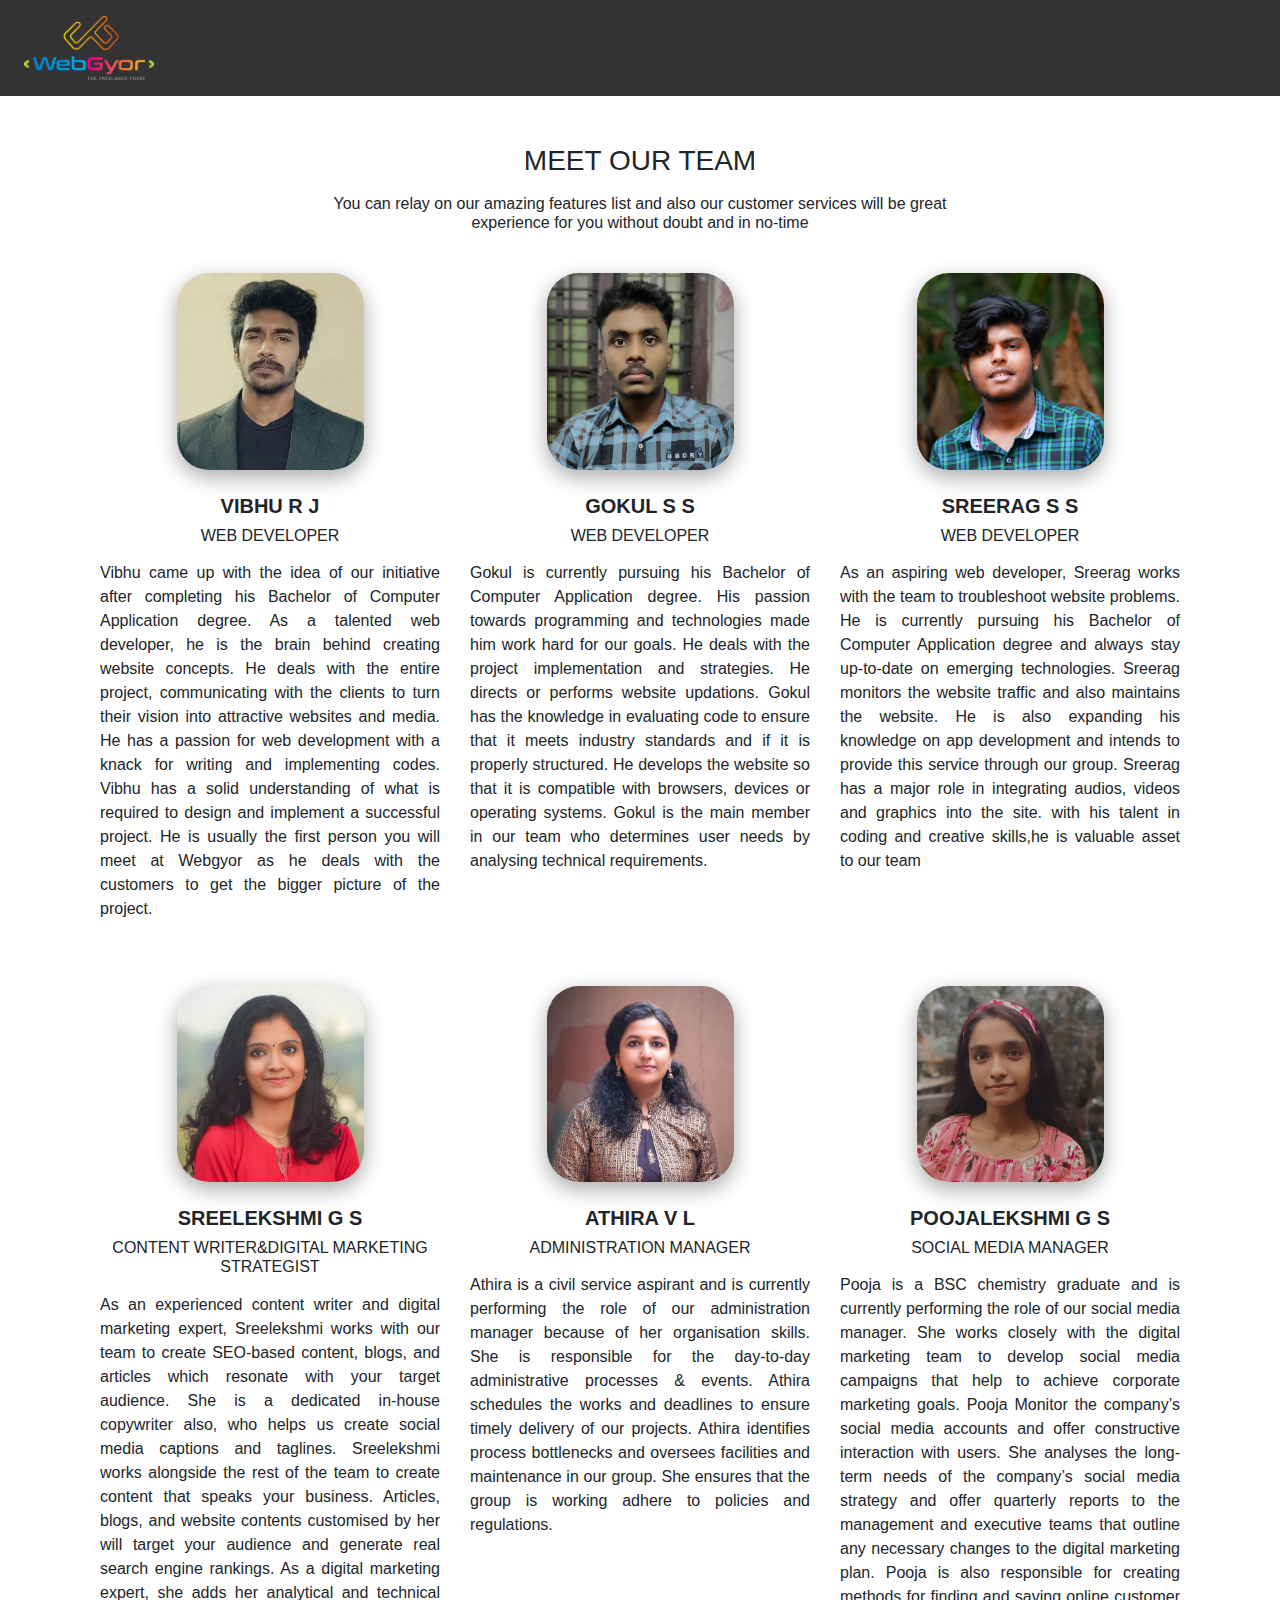
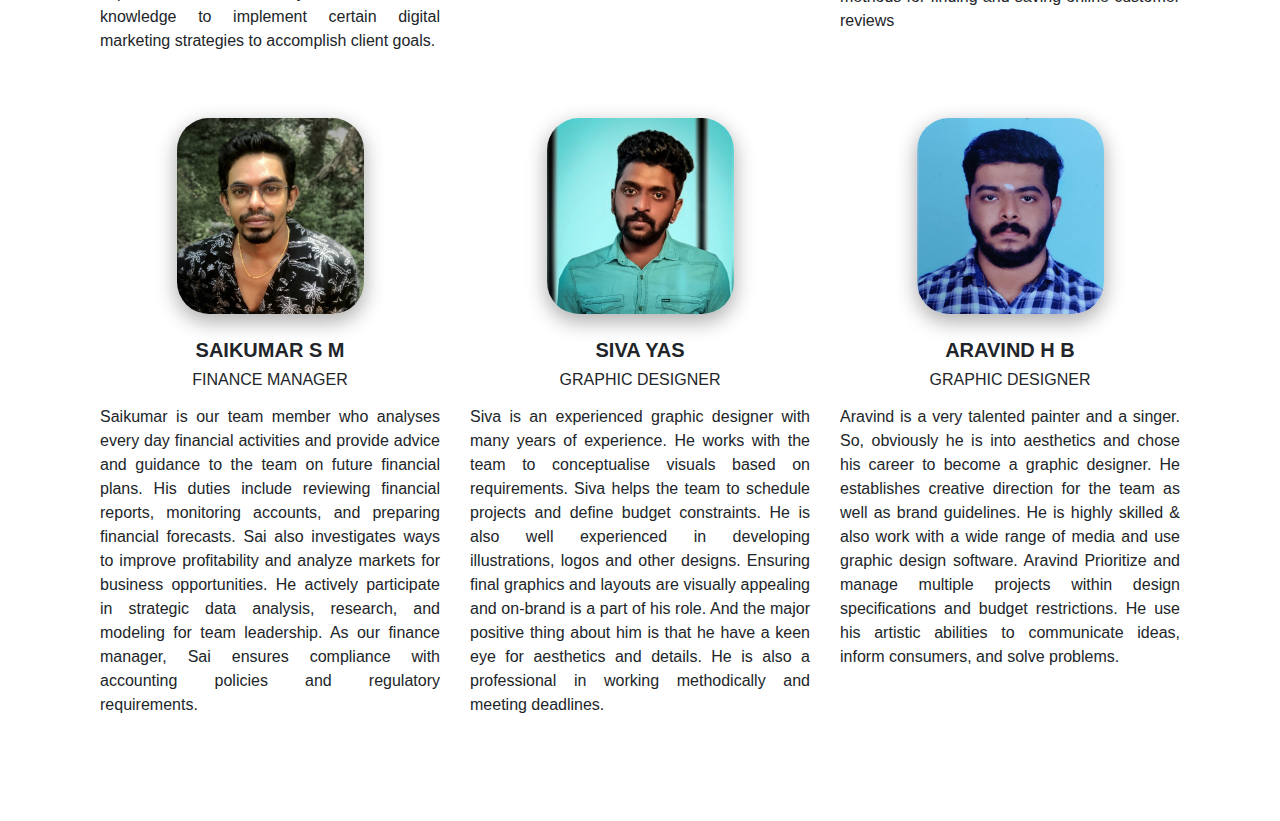
<file: ind.html>
<!DOCTYPE html>
<html lang="en">
<head>
    <meta charset="UTF-8">
    <meta http-equiv="X-UA-Compatible" content="IE=edge">
    <meta name="viewport" content="width=device-width, initial-scale=1.0">
    <title>Webgyor</title>
    <link rel="stylesheet" href="https://maxcdn.bootstrapcdn.com/bootstrap/4.0.0/css/bootstrap.min.css" integrity="sha384-Gn5384xqQ1aoWXA+058RXPxPg6fy4IWvTNh0E263XmFcJlSAwiGgFAW/dAiS6JXm" crossorigin="anonymous">
    <link rel="icon" href="image/WebGyor Logo  (White Tag Line).png" type="image/icon type">
    <link rel="stylesheet" href="style.css">
</head>
<body>

    <header class="main-head">
        <div class="row pl-4 p-3">
            <div class="col-md-6 col-9">
              <a href="index.html">
                <img src="TEAM IMAGE/WebGyor Logo  (White Tag Line).png" alt="" class="logo">
              </a>
            </div>
            <div class="col-md-6 col-3">
            </div>
        </div>
    </header>
    <section class="main-section" >
        <div class="container">
            <div class="row ">
                <div class="col-md-12">
                    <div class="py-5 team4">
                        <div class="container">
                          <div class="row justify-content-center mb-4">
                            <div class="col-md-7 text-center">
                              <h3 class="mb-3">MEET OUR TEAM</h3>
                              <h6 class="subtitle">You can relay on our amazing features list and also our customer services will be great experience for you without doubt and in no-time</h6>
                            </div>
                          </div>
                          <div class="row">
                           
                            <div class="col-md-4 col-12">
                             
                              <div class="row">
                                <div class="col-md-12 text-center">
                                  
                                </div>
                                <div class="col-md-12 text-center">
                                  <div class="pt-2">
                                    <img src="TEAM IMAGE/vibhu.jpg" alt="" class="pic">
                                    <h5 class="mt-4 font-weight-medium mb-0">VIBHU R J</h5>
                                    <h6 class="subtitle mt-2 mb-3">WEB DEVELOPER</h6>
                                    <p>Vibhu came up with the idea of our initiative after completing his Bachelor of Computer Application degree. As a talented web developer, he is the brain behind creating website concepts. He deals with the entire project, communicating with the clients to turn their vision into attractive websites and media. He has a passion for web development with a knack for writing and implementing codes. Vibhu has a solid understanding of what is required to design and implement a successful project. He is usually the first person you will meet at Webgyor as he deals with the customers to get the bigger picture of the project.</p>
                                    <ul class="list-inline">
                                      <li class="list-inline-item"><a href="#" class="text-decoration-none d-block px-1"><i class="icon-social-facebook"></i></a></li>
                                      <li class="list-inline-item"><a href="#" class="text-decoration-none d-block px-1"><i class="icon-social-twitter"></i></a></li>
                                      <li class="list-inline-item"><a href="#" class="text-decoration-none d-block px-1"><i class="icon-social-instagram"></i></a></li>
                                      <li class="list-inline-item"><a href="#" class="text-decoration-none d-block px-1"><i class="icon-social-behance"></i></a></li>
                                    </ul>
                                  </div>
                                </div>
                              </div>
                              
                            </div>
                            
                            
                            <div class="col-md-4 col-12">
                             
                              <div class="row">
                                <div class="col-md-12 text-center">
                                  
                                </div>
                                <div class="col-md-12 text-center">
                                  <div class="pt-2">
                                    <img src="TEAM IMAGE/gokul.jpg" alt="" class="pic">
                                    <h5 class="mt-4 font-weight-medium mb-0">GOKUL S S</h5>
                                    <h6 class="subtitle mt-2 mb-3">WEB DEVELOPER</h6>
                                    <p>Gokul is currently pursuing his Bachelor of Computer Application degree. His passion towards programming and technologies made him work hard for our goals. He deals with the project implementation and strategies. He directs or performs website updations. Gokul has the knowledge in evaluating code to ensure that it meets industry standards and if it is properly structured. He develops the website so that it is compatible with browsers, devices or operating systems. Gokul is the main member in our team who determines user needs by analysing technical requirements.</p>
                                    <ul class="list-inline">
                                      <li class="list-inline-item"><a href="#" class="text-decoration-none d-block px-1"><i class="icon-social-facebook"></i></a></li>
                                      <li class="list-inline-item"><a href="#" class="text-decoration-none d-block px-1"><i class="icon-social-twitter"></i></a></li>
                                      <li class="list-inline-item"><a href="#" class="text-decoration-none d-block px-1"><i class="icon-social-instagram"></i></a></li>
                                      <li class="list-inline-item"><a href="#" class="text-decoration-none d-block px-1"><i class="icon-social-behance"></i></a></li>
                                    </ul>
                                  </div>
                                </div>
                              </div>
                             
                            </div>
                            
                            <div class="col-md-4 col-12">
                             
                              <div class="row">
                                <div class="col-md-12 text-center">
                                  
                                </div>
                                <div class="col-md-12 text-center">
                                  <div class="pt-2">
                                    <img src="TEAM IMAGE/sreerag.jpg" alt="" class="pic">
                                    <h5 class="mt-4 font-weight-medium mb-0">SREERAG S S</h5>
                                    <h6 class="subtitle mt-2 mb-3">WEB DEVELOPER</h6>
                                    <p>As an aspiring web developer, Sreerag works with the team to troubleshoot website problems. He is currently pursuing his Bachelor of Computer Application degree and always stay up-to-date on emerging technologies. Sreerag monitors the website traffic and also maintains the website. He is also expanding his knowledge on app development and intends to provide this service through our group. Sreerag has a major role in integrating audios, videos and graphics into the site.
                                      with his talent in coding and creative skills,he is valuable asset to our team
                                    </p>
                                    <ul class="list-inline">
                                      <li class="list-inline-item"><a href="#" class="text-decoration-none d-block px-1"><i class="icon-social-facebook"></i></a></li>
                                      <li class="list-inline-item"><a href="#" class="text-decoration-none d-block px-1"><i class="icon-social-twitter"></i></a></li>
                                      <li class="list-inline-item"><a href="#" class="text-decoration-none d-block px-1"><i class="icon-social-instagram"></i></a></li>
                                      <li class="list-inline-item"><a href="#" class="text-decoration-none d-block px-1"><i class="icon-social-behance"></i></a></li>
                                    </ul>
                                  </div>
                                </div>
                              </div>
                           
                            </div>
                           
                            <div class="col-md-4 col-12">
                             
                              <div class="row">
                                <div class="col-md-12 text-center">
                                  
                                </div>
                                <div class="col-md-12 text-center">
                                  <div class="pt-2">
                                    <img src="TEAM IMAGE/sreelekshmi.jpg" alt="" class="pic">
                                    <h5 class="mt-4 font-weight-medium mb-0">SREELEKSHMI G S</h5>
                                    <h6 class="subtitle mt-2 mb-3">CONTENT WRITER&DIGITAL MARKETING STRATEGIST</h6>
                                    <p>
                                      As an experienced content writer and digital marketing expert, Sreelekshmi works with our team to create SEO-based content, blogs, and articles which resonate with your target audience.  She is a dedicated in-house copywriter also, who helps us create social media captions and taglines. Sreelekshmi works alongside the rest of the team to create content that speaks your business.  Articles, blogs, and website contents customised by her will target your audience and generate real search engine rankings.  As a digital marketing expert, she adds her analytical and technical knowledge to implement certain digital marketing strategies to accomplish client goals.
                                    </p>
                                    <ul class="list-inline">
                                      <li class="list-inline-item"><a href="#" class="text-decoration-none d-block px-1"><i class="icon-social-facebook"></i></a></li>
                                      <li class="list-inline-item"><a href="#" class="text-decoration-none d-block px-1"><i class="icon-social-twitter"></i></a></li>
                                      <li class="list-inline-item"><a href="#" class="text-decoration-none d-block px-1"><i class="icon-social-instagram"></i></a></li>
                                      <li class="list-inline-item"><a href="#" class="text-decoration-none d-block px-1"><i class="icon-social-behance"></i></a></li>
                                    </ul>
                                  </div>
                                </div>
                              </div>
                              
                            </div>



                            <div class="col-md-4 col-12">
                             
                              <div class="row">
                                <div class="col-md-12 text-center">
                                  
                                </div>
                                <div class="col-md-12 text-center">
                                  <div class="pt-2">
                                    <img src="TEAM IMAGE/athira.jpg" alt="" class="pic">
                                    <h5 class="mt-4 font-weight-medium mb-0">ATHIRA V L</h5>
                                    <h6 class="subtitle mt-2 mb-3">ADMINISTRATION MANAGER</h6>
                                    <p>
                                      Athira is a civil service aspirant and is currently performing the role of our administration manager because of her organisation skills. She is responsible for the day-to-day administrative processes & events. Athira schedules the works and deadlines to ensure timely delivery of our projects.  Athira identifies process bottlenecks and oversees facilities and maintenance in our group. She ensures that the group is working adhere to policies and regulations.
                                    </p>
                                    <ul class="list-inline">
                                      <li class="list-inline-item"><a href="#" class="text-decoration-none d-block px-1"><i class="icon-social-facebook"></i></a></li>
                                      <li class="list-inline-item"><a href="#" class="text-decoration-none d-block px-1"><i class="icon-social-twitter"></i></a></li>
                                      <li class="list-inline-item"><a href="#" class="text-decoration-none d-block px-1"><i class="icon-social-instagram"></i></a></li>
                                      <li class="list-inline-item"><a href="#" class="text-decoration-none d-block px-1"><i class="icon-social-behance"></i></a></li>
                                    </ul>
                                  </div>
                                </div>
                              </div>
                              
                            </div>



                            <div class="col-md-4 col-12">
                             
                              <div class="row">
                                <div class="col-md-12 text-center">
                               
                                </div>
                                <div class="col-md-12 text-center">
                                  <div class="pt-2">
                                    <img src="TEAM IMAGE/pooja.jpg" alt="" class="pic">
                                    <h5 class="mt-4 font-weight-medium mb-0">POOJALEKSHMI G S</h5>
                                    <h6 class="subtitle mt-2 mb-3">SOCIAL MEDIA MANAGER</h6>
                                    <p>Pooja is a BSC chemistry graduate and is currently performing the role of our social media manager. She works closely with the digital marketing team to develop social media campaigns that help to achieve corporate marketing goals. Pooja Monitor the company’s social media accounts and offer constructive interaction with users. She analyses the long-term needs of the company’s social media strategy and offer quarterly reports to the management and executive teams that outline any necessary changes to the digital marketing plan. Pooja is also responsible for creating methods for finding and saving online customer reviews
                                      </p>
                                    <ul class="list-inline">
                                      <li class="list-inline-item"><a href="#" class="text-decoration-none d-block px-1"><i class="icon-social-facebook"></i></a></li>
                                      <li class="list-inline-item"><a href="#" class="text-decoration-none d-block px-1"><i class="icon-social-twitter"></i></a></li>
                                      <li class="list-inline-item"><a href="#" class="text-decoration-none d-block px-1"><i class="icon-social-instagram"></i></a></li>
                                      <li class="list-inline-item"><a href="#" class="text-decoration-none d-block px-1"><i class="icon-social-behance"></i></a></li>
                                    </ul>
                                  </div>
                                </div>
                              </div>
                              
                            </div>


                            <div class="col-md-4 col-12">
                             
                              <div class="row">
                                <div class="col-md-12 text-center">
                                  
                                </div>
                                <div class="col-md-12 text-center">
                                  <div class="pt-2">
                                    <img src="TEAM IMAGE/sai.jpg" alt="" class="pic">
                                    <h5 class="mt-4 font-weight-medium mb-0">SAIKUMAR S M</h5>
                                    <h6 class="subtitle mt-2 mb-3">FINANCE MANAGER</h6>
                                    <p>Saikumar is our team member who analyses every day financial activities and provide advice and guidance to the team on future financial plans. His duties include reviewing financial reports, monitoring accounts, and preparing financial forecasts. Sai also investigates ways to improve profitability and analyze markets for business opportunities.
                                      He actively participate in strategic data analysis, research, and modeling for team leadership. As our finance manager, Sai ensures compliance with accounting policies and regulatory requirements.
                                    </p>
                                    <ul class="list-inline">
                                      <li class="list-inline-item"><a href="#" class="text-decoration-none d-block px-1"><i class="icon-social-facebook"></i></a></li>
                                      <li class="list-inline-item"><a href="#" class="text-decoration-none d-block px-1"><i class="icon-social-twitter"></i></a></li>
                                      <li class="list-inline-item"><a href="#" class="text-decoration-none d-block px-1"><i class="icon-social-instagram"></i></a></li>
                                      <li class="list-inline-item"><a href="#" class="text-decoration-none d-block px-1"><i class="icon-social-behance"></i></a></li>
                                    </ul>
                                  </div>
                                </div>
                              </div>
                              
                            </div>


                            <div class="col-md-4 col-12">
                             
                              <div class="row">
                                <div class="col-md-12 text-center">
                                
                                </div>
                                <div class="col-md-12 text-center">
                                  <div class="pt-2">
                                    <img src="TEAM IMAGE/siva.jpg" alt="" class="pic">
                                    <h5 class="mt-4 font-weight-medium mb-0">SIVA YAS</h5>
                                    <h6 class="subtitle mt-2 mb-3">GRAPHIC DESIGNER</h6>
                                    <p>

                                      Siva is an experienced graphic designer with many years of experience. He works with the team to conceptualise visuals based on requirements. Siva helps the team to schedule projects and define budget constraints. He is also well experienced in developing illustrations, logos and other designs. Ensuring final graphics and layouts are visually appealing and on-brand is a part of his role. And the major positive thing about him is that he have a keen eye for aesthetics and details. He is also a professional in working methodically and meeting deadlines.
                                    </p>
                                    <ul class="list-inline">
                                      <li class="list-inline-item"><a href="#" class="text-decoration-none d-block px-1"><i class="icon-social-facebook"></i></a></li>
                                      <li class="list-inline-item"><a href="#" class="text-decoration-none d-block px-1"><i class="icon-social-twitter"></i></a></li>
                                      <li class="list-inline-item"><a href="#" class="text-decoration-none d-block px-1"><i class="icon-social-instagram"></i></a></li>
                                      <li class="list-inline-item"><a href="#" class="text-decoration-none d-block px-1"><i class="icon-social-behance"></i></a></li>
                                    </ul>
                                  </div>
                                </div>
                              </div>
                              
                            </div>


                            <div class="col-md-4 col-12">
                             
                              <div class="row">
                                <div class="col-md-12 text-center">
                                 
                                </div>
                                <div class="col-md-12 text-center">
                                  <div class="pt-2">
                                    <img src="TEAM IMAGE/aravind.jpg" alt="" class="pic">
                                    <h5 class="mt-4 font-weight-medium mb-0">ARAVIND H B</h5>
                                    <h6 class="subtitle mt-2 mb-3">GRAPHIC DESIGNER</h6>
                                    <p>Aravind is a very talented painter and a singer. So, obviously he is into aesthetics and chose his career to become a graphic designer. He establishes creative direction for the team as well as brand guidelines. He is highly skilled & also work with a wide range of media and use graphic design software. Aravind Prioritize and manage multiple projects within design specifications and budget restrictions. He use his artistic abilities to communicate ideas, inform consumers, and solve problems. </p>
                                    <ul class="list-inline">
                                      <li class="list-inline-item"><a href="#" class="text-decoration-none d-block px-1"><i class="icon-social-facebook"></i></a></li>
                                      <li class="list-inline-item"><a href="#" class="text-decoration-none d-block px-1"><i class="icon-social-twitter"></i></a></li>
                                      <li class="list-inline-item"><a href="#" class="text-decoration-none d-block px-1"><i class="icon-social-instagram"></i></a></li>
                                      <li class="list-inline-item"><a href="#" class="text-decoration-none d-block px-1"><i class="icon-social-behance"></i></a></li>
                                    </ul>
                                  </div>
                                </div>
                              </div>
                              
                            </div>


                            
                          </div>
                        </div>
                      </div>

                </div>
            </div>
        </div>
    </section>





<script src="https://code.jquery.com/jquery-3.2.1.slim.min.js" integrity="sha384-KJ3o2DKtIkvYIK3UENzmM7KCkRr/rE9/Qpg6aAZGJwFDMVNA/GpGFF93hXpG5KkN" crossorigin="anonymous"></script>
<script src="https://cdnjs.cloudflare.com/ajax/libs/popper.js/1.12.9/umd/popper.min.js" integrity="sha384-ApNbgh9B+Y1QKtv3Rn7W3mgPxhU9K/ScQsAP7hUibX39j7fakFPskvXusvfa0b4Q" crossorigin="anonymous"></script>
<script src="https://maxcdn.bootstrapcdn.com/bootstrap/4.0.0/js/bootstrap.min.js" integrity="sha384-JZR6Spejh4U02d8jOt6vLEHfe/JQGiRRSQQxSfFWpi1MquVdAyjUar5+76PVCmYl" crossorigin="anonymous"></script>


    
</body>
</html>
</file>
<file: style.css>
.logo{
    width: 40%;
    max-width: 130px;
}
.pic{
    width: 55%;
    border-radius: 2em;
    box-shadow: rgba(0, 0, 0, 0.315) 0px 7px 20px 1px;
}
h5{
    font-weight: 700;
    font-family: 'Gill Sans', 'Gill Sans MT', Calibri, 'Trebuchet MS', sans-serif;
}
.main-head{
    background-color: rgba(0, 0, 0, 0.8);
}
body,html{
    margin: 0;
}
.main-nav a:hover{
    background-color: rgba(225, 255,255,.3);
}
.main-nav li{
    padding-left: 1rem;
}
.imgtm{
    width: 296px;
    height: 283px;
    border-radius: 50%;
    
}
p{
text-align: justify;
}
</file>
